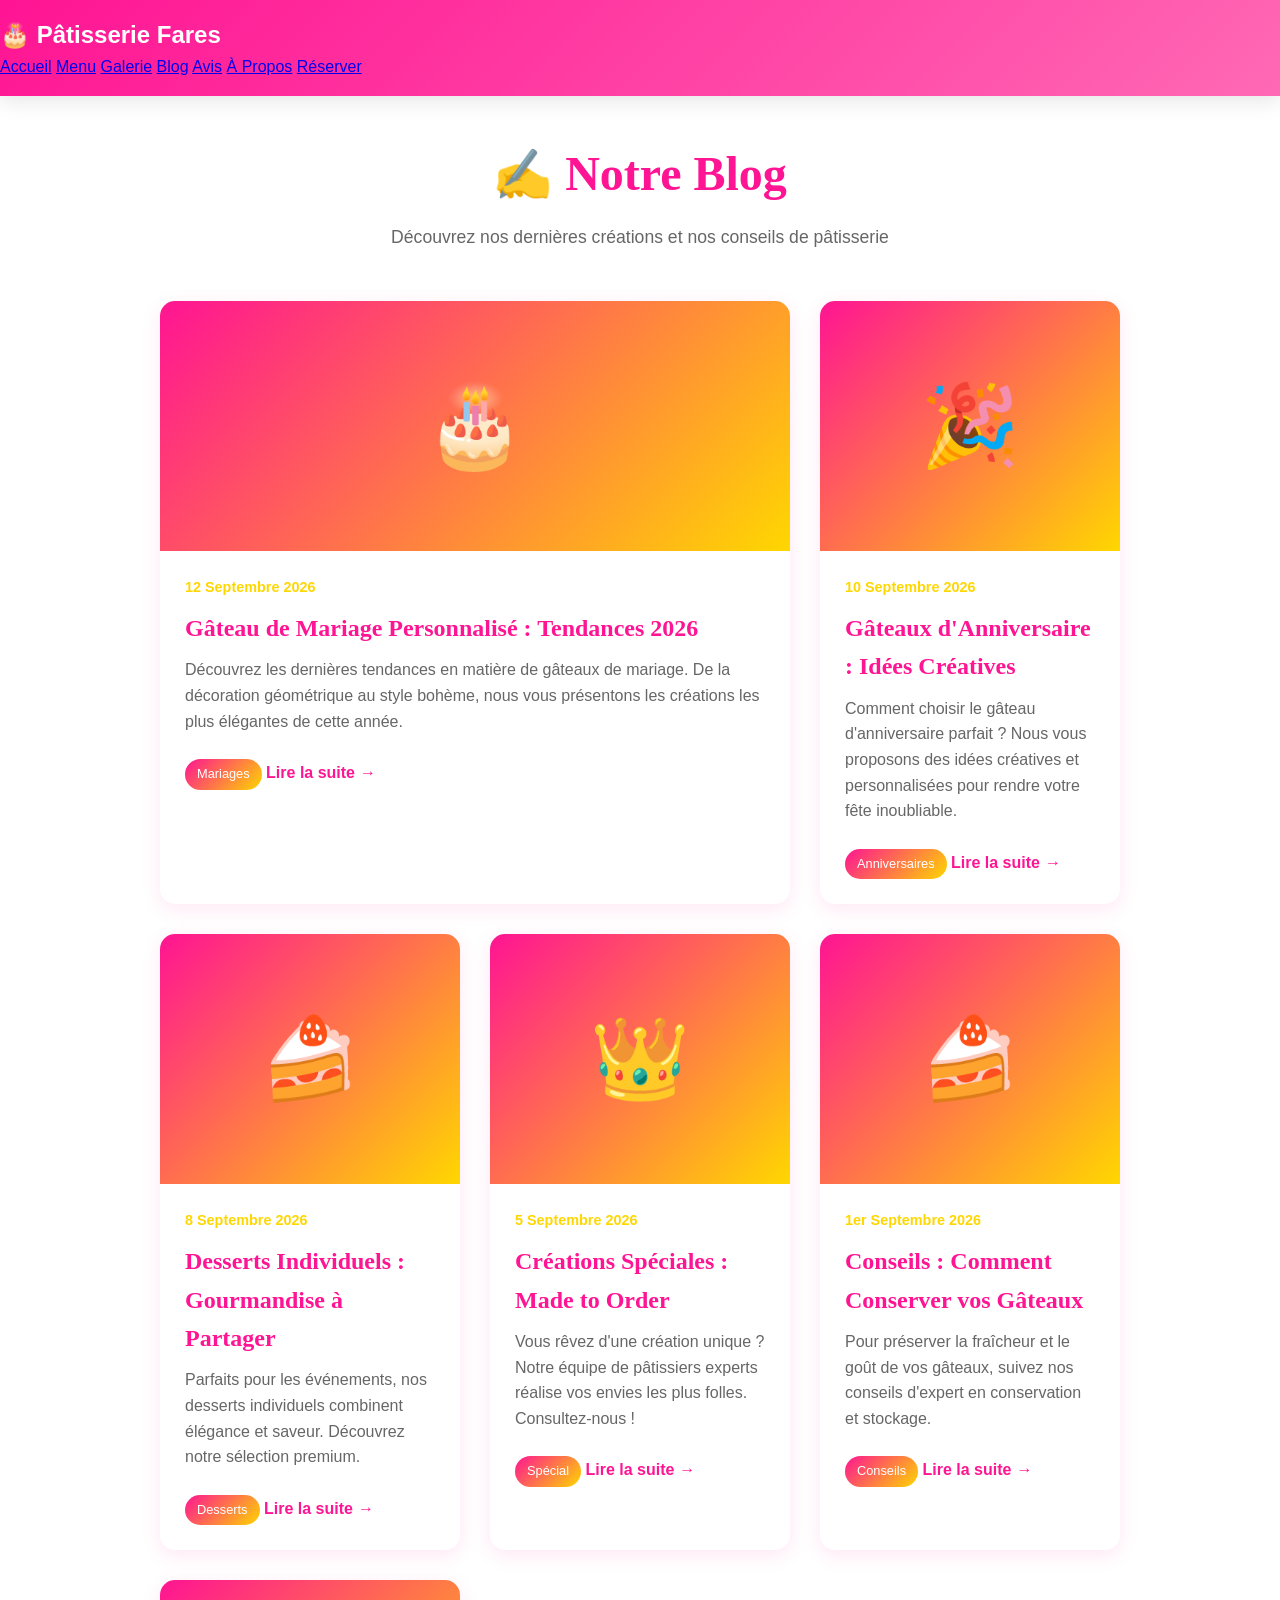
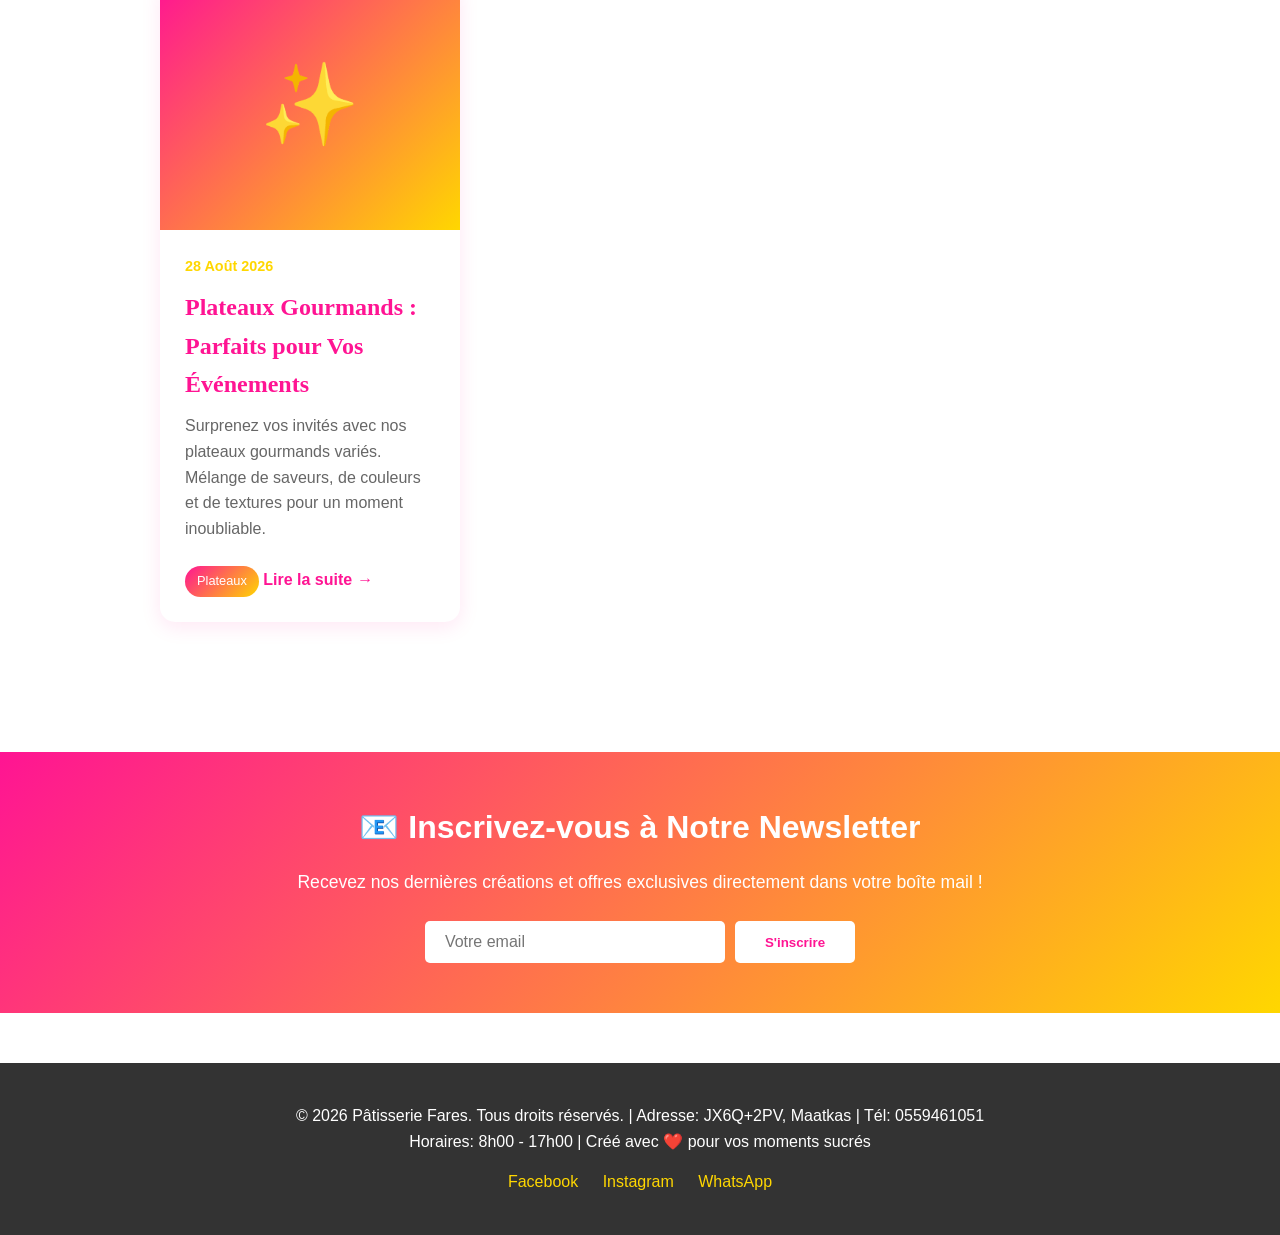
<file: blog.html>
<!DOCTYPE html>
<html lang="fr">
<head>
    <meta charset="UTF-8">
    <meta name="viewport" content="width=device-width, initial-scale=1.0">
    <title>Blog - Pâtisserie Fares</title>
    <link rel="stylesheet" href="styles.css">
    <style>
        .blog-container {
            max-width: 1000px;
            margin: 0 auto;
            padding: 40px 20px;
        }

        .blog-header {
            text-align: center;
            margin-bottom: 50px;
            animation: fadeInDown 0.8s ease;
        }

        .blog-header h1 {
            font-size: 3em;
            color: #FF1493;
            margin-bottom: 10px;
            font-family: 'Georgia', serif;
        }

        .blog-header p {
            font-size: 1.1em;
            color: #666;
        }

        .blog-grid {
            display: grid;
            grid-template-columns: repeat(auto-fit, minmax(300px, 1fr));
            gap: 30px;
            margin-bottom: 40px;
        }

        .blog-card {
            background: white;
            border-radius: 15px;
            overflow: hidden;
            box-shadow: 0 5px 20px rgba(255, 20, 147, 0.1);
            transition: transform 0.3s ease, box-shadow 0.3s ease;
            cursor: pointer;
            animation: fadeInUp 0.8s ease;
        }

        .blog-card:hover {
            transform: translateY(-10px);
            box-shadow: 0 10px 30px rgba(255, 20, 147, 0.2);
        }

        .blog-image {
            width: 100%;
            height: 250px;
            background: linear-gradient(135deg, #FF1493, #FFD700);
            display: flex;
            align-items: center;
            justify-content: center;
            font-size: 80px;
            color: white;
        }

        .blog-content {
            padding: 25px;
        }

        .blog-date {
            color: #FFD700;
            font-size: 0.9em;
            font-weight: bold;
            margin-bottom: 10px;
        }

        .blog-title {
            font-size: 1.5em;
            color: #FF1493;
            margin-bottom: 10px;
            font-family: 'Georgia', serif;
        }

        .blog-excerpt {
            color: #666;
            line-height: 1.6;
            margin-bottom: 15px;
        }

        .read-more {
            color: #FF1493;
            text-decoration: none;
            font-weight: bold;
            display: inline-flex;
            align-items: center;
            transition: all 0.3s ease;
        }

        .read-more:hover {
            color: #FFD700;
            transform: translateX(5px);
        }

        .read-more::after {
            content: " →";
            margin-left: 5px;
        }

        .blog-category {
            display: inline-block;
            background: linear-gradient(135deg, #FF1493, #FFD700);
            color: white;
            padding: 5px 12px;
            border-radius: 20px;
            font-size: 0.8em;
            margin-top: 10px;
        }

        .blog-featured {
            grid-column: span 2;
        }

        @media (max-width: 768px) {
            .blog-featured {
                grid-column: span 1;
            }

            .blog-header h1 {
                font-size: 2em;
            }

            .blog-grid {
                grid-template-columns: 1fr;
            }
        }

        @keyframes fadeInDown {
            from {
                opacity: 0;
                transform: translateY(-20px);
            }
            to {
                opacity: 1;
                transform: translateY(0);
            }
        }

        @keyframes fadeInUp {
            from {
                opacity: 0;
                transform: translateY(20px);
            }
            to {
                opacity: 1;
                transform: translateY(0);
            }
        }
    </style>
</head>
<body>
    <!-- Navigation -->
    <nav class="navbar">
        <div class="container">
            <div class="logo">🎂 Pâtisserie Fares</div>
            <div class="nav-links">
                <a href="index.html">Accueil</a>
                <a href="menu.html">Menu</a>
                <a href="galerie.html">Galerie</a>
                <a href="blog.html" class="active">Blog</a>
                <a href="avis.html">Avis</a>
                <a href="about.html">À Propos</a>
                <a href="reservation.html" class="btn">Réserver</a>
            </div>
            <div class="hamburger">
                <span></span>
                <span></span>
                <span></span>
            </div>
        </div>
    </nav>

    <!-- Blog Section -->
    <section class="blog-container">
        <div class="blog-header">
            <h1>✍️ Notre Blog</h1>
            <p>Découvrez nos dernières créations et nos conseils de pâtisserie</p>
        </div>

        <div class="blog-grid">
            <!-- Article 1 - Vedette -->
            <article class="blog-card blog-featured">
                <div class="blog-image">🎂</div>
                <div class="blog-content">
                    <div class="blog-date">12 Septembre 2026</div>
                    <h2 class="blog-title">Gâteau de Mariage Personnalisé : Tendances 2026</h2>
                    <p class="blog-excerpt">
                        Découvrez les dernières tendances en matière de gâteaux de mariage. De la décoration géométrique au style bohème, nous vous présentons les créations les plus élégantes de cette année.
                    </p>
                    <span class="blog-category">Mariages</span>
                    <a href="#" class="read-more">Lire la suite</a>
                </div>
            </article>

            <!-- Article 2 -->
            <article class="blog-card">
                <div class="blog-image">🎉</div>
                <div class="blog-content">
                    <div class="blog-date">10 Septembre 2026</div>
                    <h2 class="blog-title">Gâteaux d'Anniversaire : Idées Créatives</h2>
                    <p class="blog-excerpt">
                        Comment choisir le gâteau d'anniversaire parfait ? Nous vous proposons des idées créatives et personnalisées pour rendre votre fête inoubliable.
                    </p>
                    <span class="blog-category">Anniversaires</span>
                    <a href="#" class="read-more">Lire la suite</a>
                </div>
            </article>

            <!-- Article 3 -->
            <article class="blog-card">
                <div class="blog-image">🍰</div>
                <div class="blog-content">
                    <div class="blog-date">8 Septembre 2026</div>
                    <h2 class="blog-title">Desserts Individuels : Gourmandise à Partager</h2>
                    <p class="blog-excerpt">
                        Parfaits pour les événements, nos desserts individuels combinent élégance et saveur. Découvrez notre sélection premium.
                    </p>
                    <span class="blog-category">Desserts</span>
                    <a href="#" class="read-more">Lire la suite</a>
                </div>
            </article>

            <!-- Article 4 -->
            <article class="blog-card">
                <div class="blog-image">👑</div>
                <div class="blog-content">
                    <div class="blog-date">5 Septembre 2026</div>
                    <h2 class="blog-title">Créations Spéciales : Made to Order</h2>
                    <p class="blog-excerpt">
                        Vous rêvez d'une création unique ? Notre équipe de pâtissiers experts réalise vos envies les plus folles. Consultez-nous !
                    </p>
                    <span class="blog-category">Spécial</span>
                    <a href="#" class="read-more">Lire la suite</a>
                </div>
            </article>

            <!-- Article 5 -->
            <article class="blog-card">
                <div class="blog-image">🍰</div>
                <div class="blog-content">
                    <div class="blog-date">1er Septembre 2026</div>
                    <h2 class="blog-title">Conseils : Comment Conserver vos Gâteaux</h2>
                    <p class="blog-excerpt">
                        Pour préserver la fraîcheur et le goût de vos gâteaux, suivez nos conseils d'expert en conservation et stockage.
                    </p>
                    <span class="blog-category">Conseils</span>
                    <a href="#" class="read-more">Lire la suite</a>
                </div>
            </article>

            <!-- Article 6 -->
            <article class="blog-card">
                <div class="blog-image">✨</div>
                <div class="blog-content">
                    <div class="blog-date">28 Août 2026</div>
                    <h2 class="blog-title">Plateaux Gourmands : Parfaits pour Vos Événements</h2>
                    <p class="blog-excerpt">
                        Surprenez vos invités avec nos plateaux gourmands variés. Mélange de saveurs, de couleurs et de textures pour un moment inoubliable.
                    </p>
                    <span class="blog-category">Plateaux</span>
                    <a href="#" class="read-more">Lire la suite</a>
                </div>
            </article>
        </div>
    </section>

    <!-- Newsletter Section -->
    <section style="background: linear-gradient(135deg, #FF1493, #FFD700); padding: 50px 20px; text-align: center; color: white; margin-top: 50px;">
        <h2 style="font-size: 2em; margin-bottom: 15px;">📧 Inscrivez-vous à Notre Newsletter</h2>
        <p style="margin-bottom: 25px; font-size: 1.1em;">Recevez nos dernières créations et offres exclusives directement dans votre boîte mail !</p>
        <form style="display: flex; gap: 10px; justify-content: center; flex-wrap: wrap;">
            <input type="email" placeholder="Votre email" required style="padding: 12px 20px; border: none; border-radius: 5px; width: 300px; font-size: 1em;">
            <button type="submit" style="padding: 12px 30px; background: white; color: #FF1493; border: none; border-radius: 5px; font-weight: bold; cursor: pointer; transition: all 0.3s ease;">S'inscrire</button>
        </form>
    </section>

    <!-- Footer -->
    <footer style="background: #333; color: white; padding: 40px 20px; text-align: center; margin-top: 50px;">
        <div class="container">
            <p>&copy; 2026 Pâtisserie Fares. Tous droits réservés. | Adresse: JX6Q+2PV, Maatkas | Tél: 0559461051</p>
            <p>Horaires: 8h00 - 17h00 | Créé avec ❤️ pour vos moments sucrés</p>
            <div style="margin-top: 15px;">
                <a href="#" style="color: #FFD700; margin: 0 10px; text-decoration: none;">Facebook</a>
                <a href="#" style="color: #FFD700; margin: 0 10px; text-decoration: none;">Instagram</a>
                <a href="#" style="color: #FFD700; margin: 0 10px; text-decoration: none;">WhatsApp</a>
            </div>
        </div>
    </footer>

    <script src="script.js"></script>
</body>
</html>
</file>
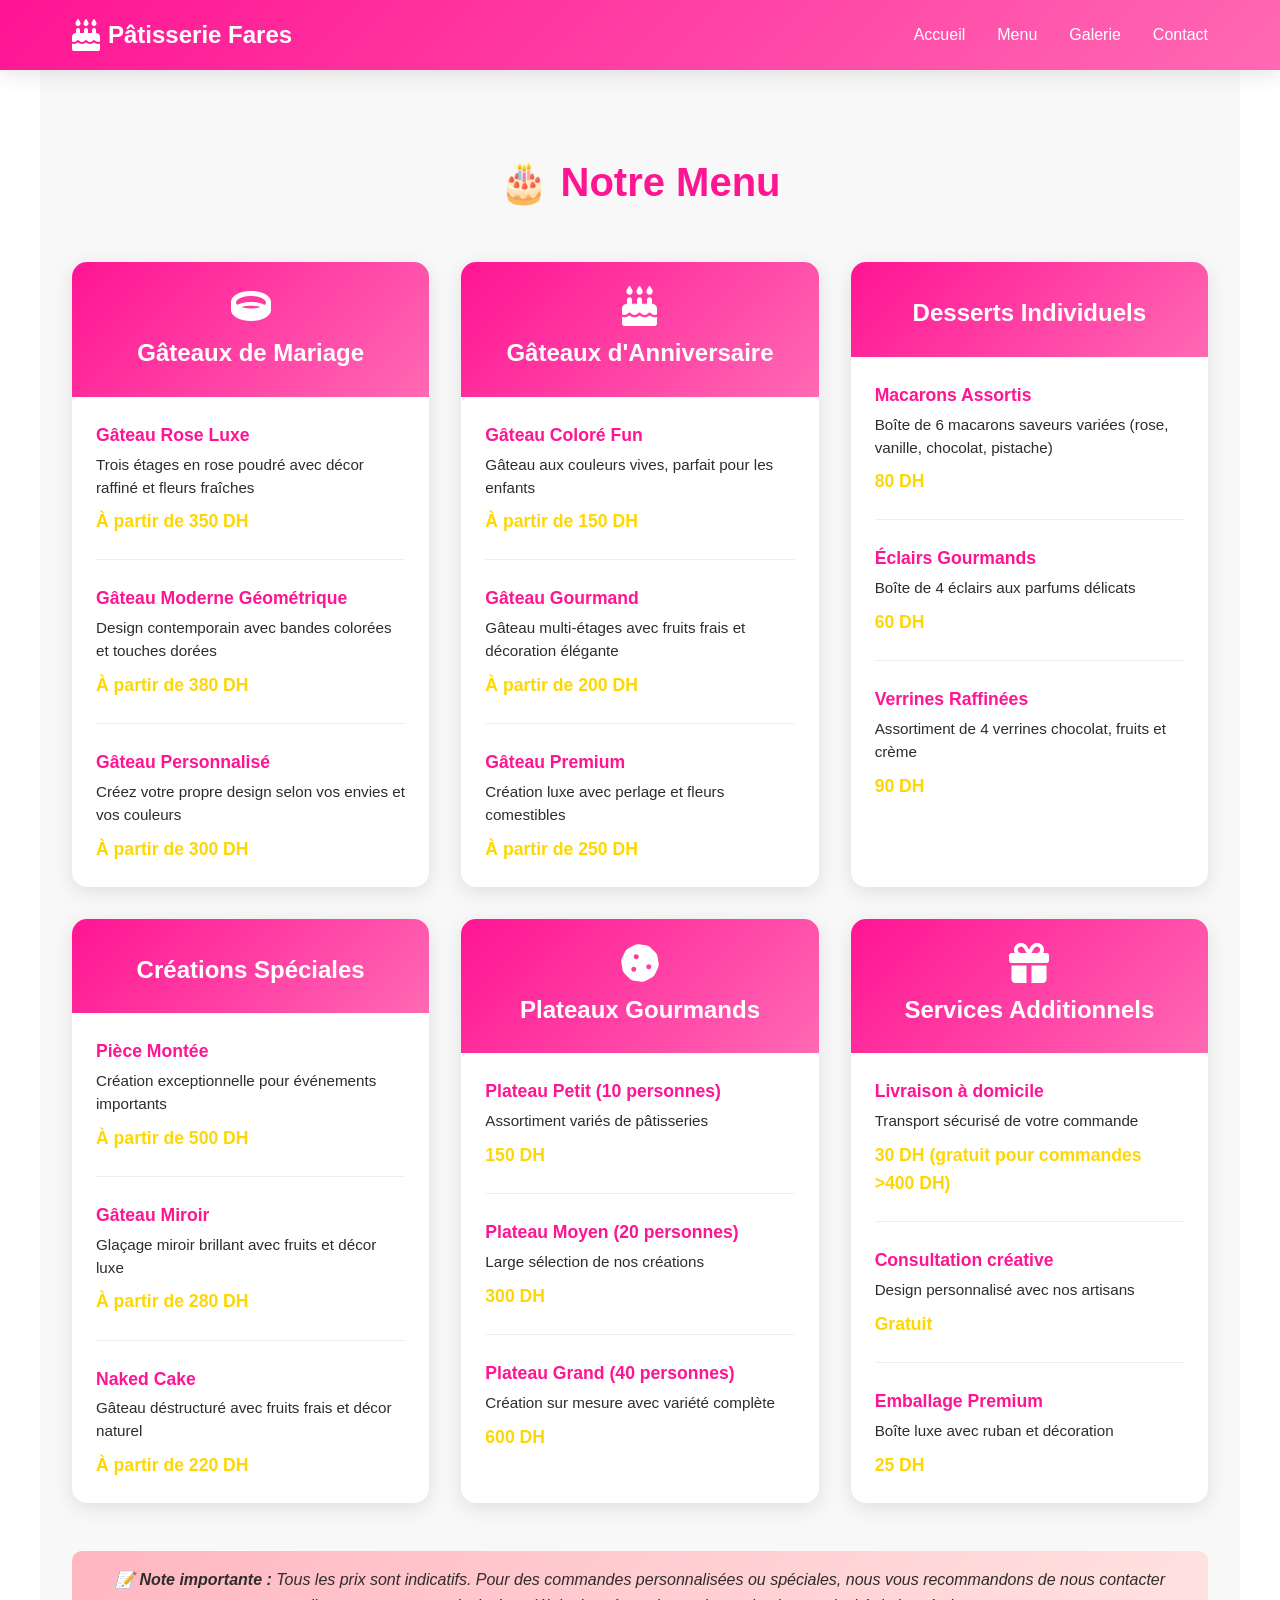
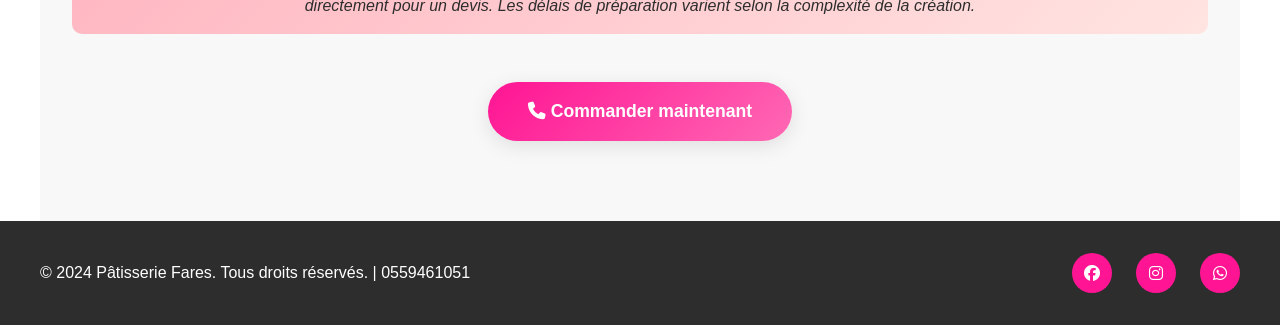
<file: menu.html>
<!DOCTYPE html>
<html lang="fr">
<head>
    <meta charset="UTF-8">
    <meta name="viewport" content="width=device-width, initial-scale=1.0">
    <title>Menu - Pâtisserie Fares | Gâteaux & Desserts</title>
    <link rel="stylesheet" href="styles.css">
    <link rel="stylesheet" href="https://cdnjs.cloudflare.com/ajax/libs/font-awesome/6.4.0/css/all.min.css">
    <style>
        .menu-container {
            max-width: 1200px;
            margin: 0 auto;
            padding: 80px 2rem;
            background: var(--light-color);
        }

        .menu-title {
            text-align: center;
            font-size: 2.5rem;
            color: var(--primary-color);
            margin-bottom: 3rem;
        }

        .menu-grid {
            display: grid;
            grid-template-columns: repeat(auto-fit, minmax(300px, 1fr));
            gap: 2rem;
            margin-bottom: 3rem;
        }

        .menu-category {
            background: var(--white);
            border-radius: 15px;
            overflow: hidden;
            box-shadow: var(--shadow);
            transition: all 0.3s ease;
        }

        .menu-category:hover {
            transform: translateY(-5px);
            box-shadow: var(--shadow-hover);
        }

        .category-header {
            background: linear-gradient(135deg, var(--primary-color), var(--accent-color));
            color: var(--white);
            padding: 1.5rem;
            text-align: center;
        }

        .category-header h3 {
            font-size: 1.5rem;
            margin: 0;
        }

        .category-header i {
            font-size: 2.5rem;
            margin-bottom: 0.5rem;
            display: block;
        }

        .category-items {
            padding: 1.5rem;
        }

        .menu-item {
            margin-bottom: 1.5rem;
            padding-bottom: 1.5rem;
            border-bottom: 1px solid #eee;
        }

        .menu-item:last-child {
            margin-bottom: 0;
            padding-bottom: 0;
            border-bottom: none;
        }

        .menu-item-name {
            font-weight: bold;
            color: var(--primary-color);
            font-size: 1.1rem;
            margin-bottom: 0.3rem;
        }

        .menu-item-description {
            color: var(--dark-color);
            font-size: 0.95rem;
            margin-bottom: 0.5rem;
            line-height: 1.5;
        }

        .menu-item-price {
            color: var(--secondary-color);
            font-weight: bold;
            font-size: 1.1rem;
        }

        .menu-note {
            text-align: center;
            font-style: italic;
            color: var(--dark-color);
            margin: 2rem 0;
            padding: 1rem;
            background: linear-gradient(135deg, #FFB6C1 0%, #FFE4E1 100%);
            border-radius: 10px;
        }

        .order-cta {
            text-align: center;
            margin-top: 3rem;
        }

        .order-cta a {
            display: inline-block;
            padding: 15px 40px;
            background: linear-gradient(135deg, var(--primary-color), var(--accent-color));
            color: var(--white);
            text-decoration: none;
            border-radius: 50px;
            font-weight: bold;
            font-size: 1.1rem;
            transition: all 0.3s ease;
            box-shadow: var(--shadow);
        }

        .order-cta a:hover {
            transform: translateY(-3px);
            box-shadow: var(--shadow-hover);
        }

        @media (max-width: 768px) {
            .menu-container {
                padding: 40px 1rem;
            }

            .menu-title {
                font-size: 2rem;
            }

            .menu-grid {
                grid-template-columns: 1fr;
            }
        }
    </style>
</head>
<body>
    <!-- Navigation -->
    <nav class="navbar">
        <div class="nav-container">
            <div class="logo">
                <i class="fas fa-birthday-cake"></i>
                <span>Pâtisserie Fares</span>
            </div>
            <ul class="nav-menu">
                <li><a href="index.html" class="nav-link">Accueil</a></li>
                <li><a href="menu.html" class="nav-link active">Menu</a></li>
                <li><a href="galerie.html" class="nav-link">Galerie</a></li>
                <li><a href="index.html#contact" class="nav-link">Contact</a></li>
            </ul>
            <div class="hamburger">
                <span></span>
                <span></span>
                <span></span>
            </div>
        </div>
    </nav>

    <!-- Menu Section -->
    <div class="menu-container">
        <h1 class="menu-title">🎂 Notre Menu</h1>
        
        <div class="menu-grid">
            <!-- Gâteaux de Mariage -->
            <div class="menu-category">
                <div class="category-header">
                    <i class="fas fa-ring"></i>
                    <h3>Gâteaux de Mariage</h3>
                </div>
                <div class="category-items">
                    <div class="menu-item">
                        <div class="menu-item-name">Gâteau Rose Luxe</div>
                        <div class="menu-item-description">Trois étages en rose poudré avec décor raffiné et fleurs fraîches</div>
                        <div class="menu-item-price">À partir de 350 DH</div>
                    </div>
                    <div class="menu-item">
                        <div class="menu-item-name">Gâteau Moderne Géométrique</div>
                        <div class="menu-item-description">Design contemporain avec bandes colorées et touches dorées</div>
                        <div class="menu-item-price">À partir de 380 DH</div>
                    </div>
                    <div class="menu-item">
                        <div class="menu-item-name">Gâteau Personnalisé</div>
                        <div class="menu-item-description">Créez votre propre design selon vos envies et vos couleurs</div>
                        <div class="menu-item-price">À partir de 300 DH</div>
                    </div>
                </div>
            </div>

            <!-- Gâteaux d'Anniversaire -->
            <div class="menu-category">
                <div class="category-header">
                    <i class="fas fa-birthday-cake"></i>
                    <h3>Gâteaux d'Anniversaire</h3>
                </div>
                <div class="category-items">
                    <div class="menu-item">
                        <div class="menu-item-name">Gâteau Coloré Fun</div>
                        <div class="menu-item-description">Gâteau aux couleurs vives, parfait pour les enfants</div>
                        <div class="menu-item-price">À partir de 150 DH</div>
                    </div>
                    <div class="menu-item">
                        <div class="menu-item-name">Gâteau Gourmand</div>
                        <div class="menu-item-description">Gâteau multi-étages avec fruits frais et décoration élégante</div>
                        <div class="menu-item-price">À partir de 200 DH</div>
                    </div>
                    <div class="menu-item">
                        <div class="menu-item-name">Gâteau Premium</div>
                        <div class="menu-item-description">Création luxe avec perlage et fleurs comestibles</div>
                        <div class="menu-item-price">À partir de 250 DH</div>
                    </div>
                </div>
            </div>

            <!-- Desserts Individuels -->
            <div class="menu-category">
                <div class="category-header">
                    <i class="fas fa-cupcake"></i>
                    <h3>Desserts Individuels</h3>
                </div>
                <div class="category-items">
                    <div class="menu-item">
                        <div class="menu-item-name">Macarons Assortis</div>
                        <div class="menu-item-description">Boîte de 6 macarons saveurs variées (rose, vanille, chocolat, pistache)</div>
                        <div class="menu-item-price">80 DH</div>
                    </div>
                    <div class="menu-item">
                        <div class="menu-item-name">Éclairs Gourmands</div>
                        <div class="menu-item-description">Boîte de 4 éclairs aux parfums délicats</div>
                        <div class="menu-item-price">60 DH</div>
                    </div>
                    <div class="menu-item">
                        <div class="menu-item-name">Verrines Raffinées</div>
                        <div class="menu-item-description">Assortiment de 4 verrines chocolat, fruits et crème</div>
                        <div class="menu-item-price">90 DH</div>
                    </div>
                </div>
            </div>

            <!-- Créations Spéciales -->
            <div class="menu-category">
                <div class="category-header">
                    <i class="fas fa-sparkles"></i>
                    <h3>Créations Spéciales</h3>
                </div>
                <div class="category-items">
                    <div class="menu-item">
                        <div class="menu-item-name">Pièce Montée</div>
                        <div class="menu-item-description">Création exceptionnelle pour événements importants</div>
                        <div class="menu-item-price">À partir de 500 DH</div>
                    </div>
                    <div class="menu-item">
                        <div class="menu-item-name">Gâteau Miroir</div>
                        <div class="menu-item-description">Glaçage miroir brillant avec fruits et décor luxe</div>
                        <div class="menu-item-price">À partir de 280 DH</div>
                    </div>
                    <div class="menu-item">
                        <div class="menu-item-name">Naked Cake</div>
                        <div class="menu-item-description">Gâteau déstructuré avec fruits frais et décor naturel</div>
                        <div class="menu-item-price">À partir de 220 DH</div>
                    </div>
                </div>
            </div>

            <!-- Plateau Gourmand -->
            <div class="menu-category">
                <div class="category-header">
                    <i class="fas fa-cookie"></i>
                    <h3>Plateaux Gourmands</h3>
                </div>
                <div class="category-items">
                    <div class="menu-item">
                        <div class="menu-item-name">Plateau Petit (10 personnes)</div>
                        <div class="menu-item-description">Assortiment variés de pâtisseries</div>
                        <div class="menu-item-price">150 DH</div>
                    </div>
                    <div class="menu-item">
                        <div class="menu-item-name">Plateau Moyen (20 personnes)</div>
                        <div class="menu-item-description">Large sélection de nos créations</div>
                        <div class="menu-item-price">300 DH</div>
                    </div>
                    <div class="menu-item">
                        <div class="menu-item-name">Plateau Grand (40 personnes)</div>
                        <div class="menu-item-description">Création sur mesure avec variété complète</div>
                        <div class="menu-item-price">600 DH</div>
                    </div>
                </div>
            </div>

            <!-- Services Additionnels -->
            <div class="menu-category">
                <div class="category-header">
                    <i class="fas fa-gift"></i>
                    <h3>Services Additionnels</h3>
                </div>
                <div class="category-items">
                    <div class="menu-item">
                        <div class="menu-item-name">Livraison à domicile</div>
                        <div class="menu-item-description">Transport sécurisé de votre commande</div>
                        <div class="menu-item-price">30 DH (gratuit pour commandes >400 DH)</div>
                    </div>
                    <div class="menu-item">
                        <div class="menu-item-name">Consultation créative</div>
                        <div class="menu-item-description">Design personnalisé avec nos artisans</div>
                        <div class="menu-item-price">Gratuit</div>
                    </div>
                    <div class="menu-item">
                        <div class="menu-item-name">Emballage Premium</div>
                        <div class="menu-item-description">Boîte luxe avec ruban et décoration</div>
                        <div class="menu-item-price">25 DH</div>
                    </div>
                </div>
            </div>
        </div>

        <div class="menu-note">
            <p><strong>📝 Note importante :</strong> Tous les prix sont indicatifs. Pour des commandes personnalisées ou spéciales, nous vous recommandons de nous contacter directement pour un devis. Les délais de préparation varient selon la complexité de la création.</p>
        </div>

        <div class="order-cta">
            <a href="index.html#contact">
                <i class="fas fa-phone"></i> Commander maintenant
            </a>
        </div>
    </div>

    <!-- Footer -->
    <footer class="footer">
        <div class="footer-content">
            <p>&copy; 2024 Pâtisserie Fares. Tous droits réservés. | 0559461051</p>
            <div class="social-links">
                <a href="#" title="Facebook"><i class="fab fa-facebook"></i></a>
                <a href="#" title="Instagram"><i class="fab fa-instagram"></i></a>
                <a href="#" title="WhatsApp"><i class="fab fa-whatsapp"></i></a>
            </div>
        </div>
    </footer>

    <script src="script.js"></script>
</body>
</html>
</file>
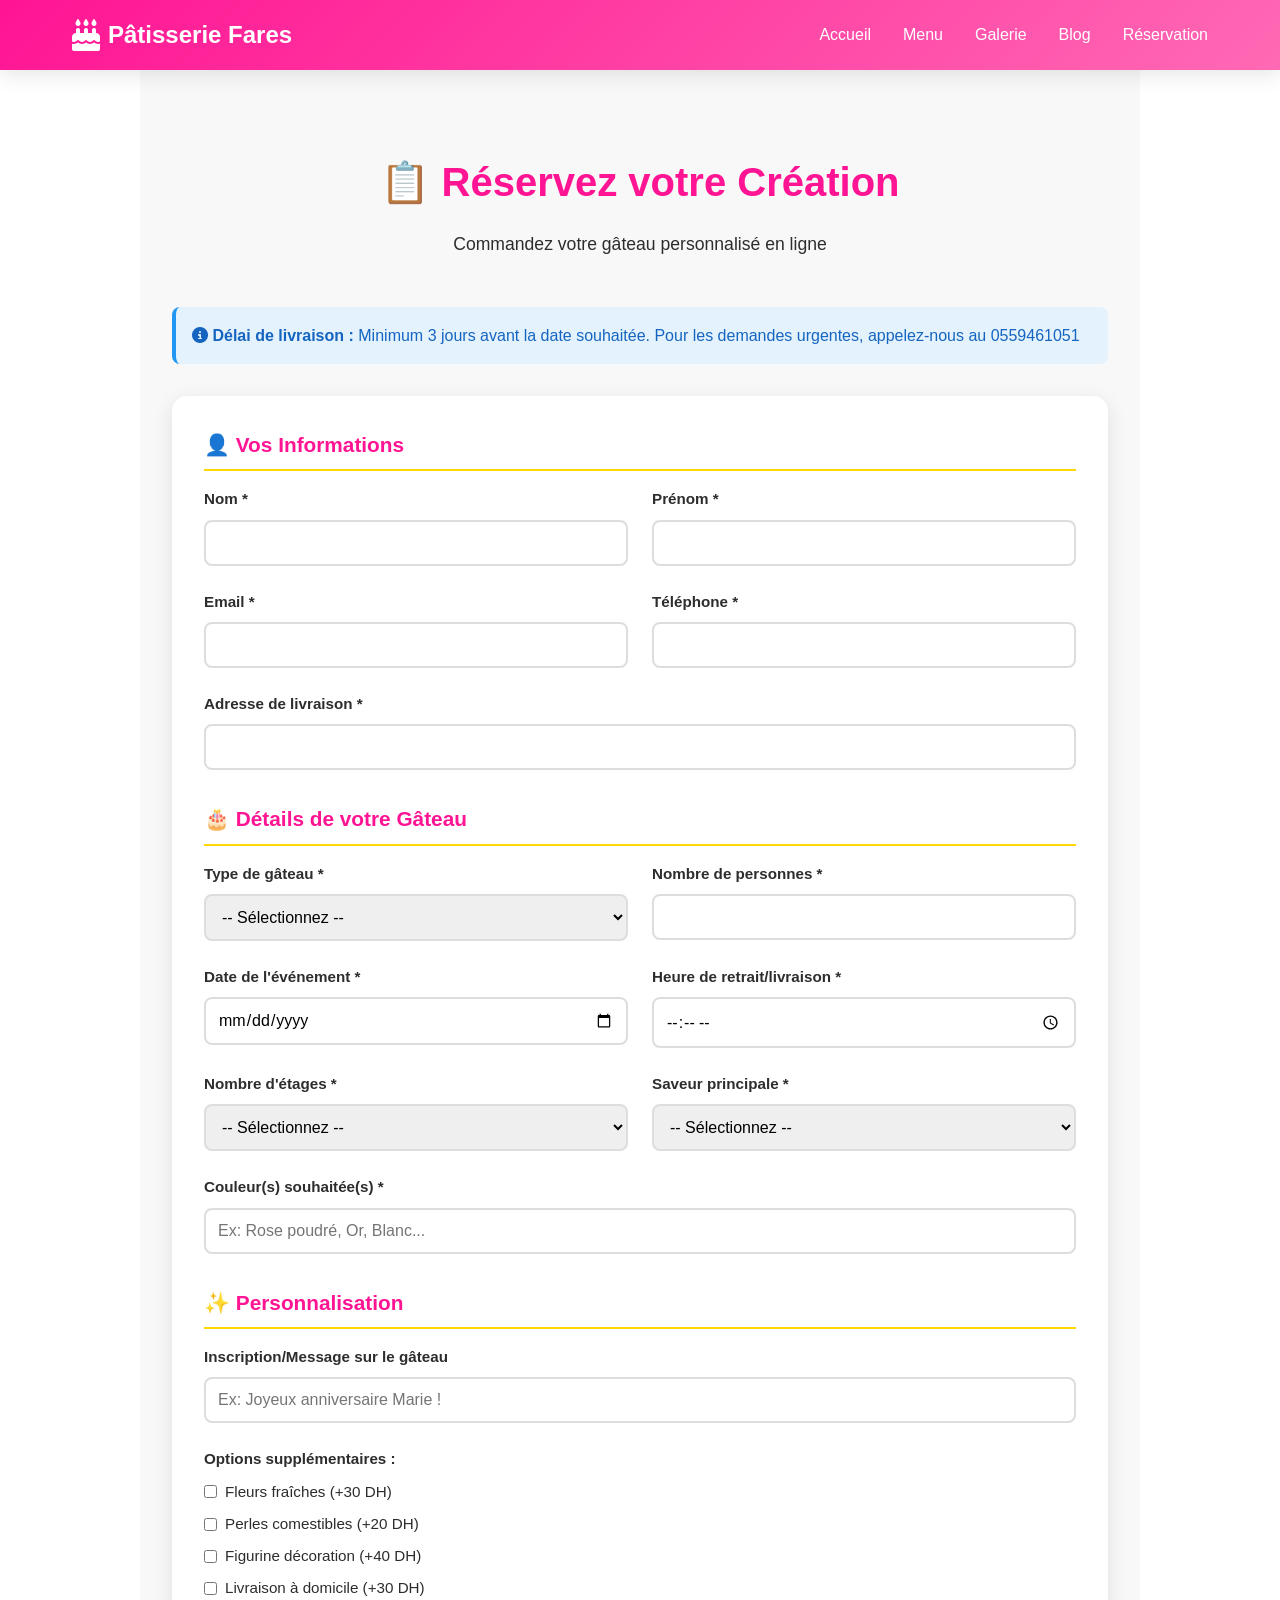
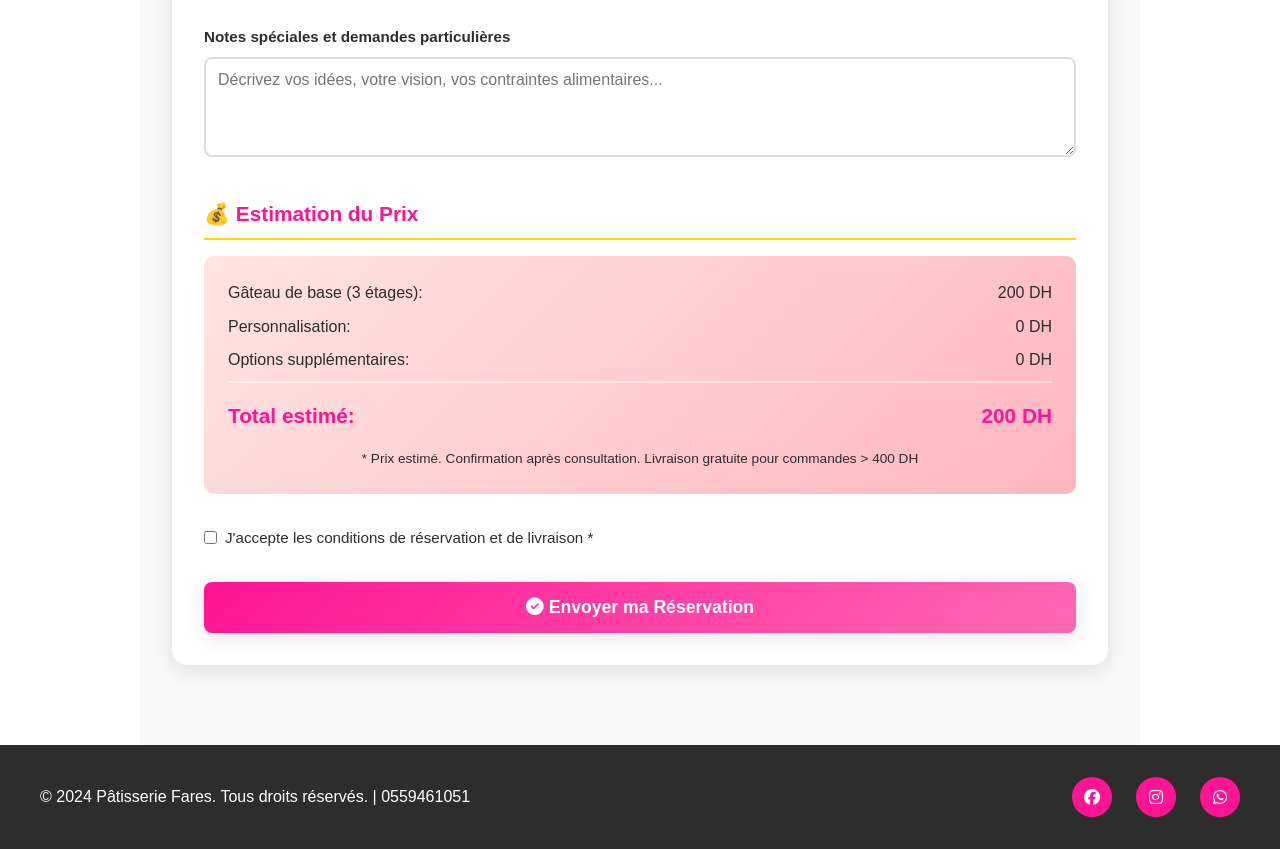
<file: reservation.html>
<!DOCTYPE html>
<html lang="fr">
<head>
    <meta charset="UTF-8">
    <meta name="viewport" content="width=device-width, initial-scale=1.0">
    <title>Réservation - Pâtisserie Fares | Commandez votre gâteau</title>
    <link rel="stylesheet" href="styles.css">
    <link rel="stylesheet" href="https://cdnjs.cloudflare.com/ajax/libs/font-awesome/6.4.0/css/all.min.css">
    <style>
        .reservation-container {
            max-width: 1000px;
            margin: 0 auto;
            padding: 80px 2rem;
            background: var(--light-color);
        }

        .reservation-title {
            text-align: center;
            font-size: 2.5rem;
            color: var(--primary-color);
            margin-bottom: 1rem;
        }

        .reservation-subtitle {
            text-align: center;
            font-size: 1.1rem;
            color: var(--dark-color);
            margin-bottom: 3rem;
        }

        .reservation-form-container {
            background: var(--white);
            border-radius: 15px;
            padding: 2rem;
            box-shadow: var(--shadow);
        }

        .form-section {
            margin-bottom: 2rem;
        }

        .form-section-title {
            font-size: 1.3rem;
            color: var(--primary-color);
            margin-bottom: 1rem;
            padding-bottom: 0.5rem;
            border-bottom: 2px solid var(--secondary-color);
        }

        .form-group {
            margin-bottom: 1.5rem;
        }

        .form-group label {
            display: block;
            margin-bottom: 0.5rem;
            color: var(--dark-color);
            font-weight: bold;
            font-size: 0.95rem;
        }

        .form-group input,
        .form-group select,
        .form-group textarea {
            width: 100%;
            padding: 12px;
            border: 2px solid #ddd;
            border-radius: 8px;
            font-family: inherit;
            font-size: 1rem;
            transition: all 0.3s ease;
        }

        .form-group input:focus,
        .form-group select:focus,
        .form-group textarea:focus {
            outline: none;
            border-color: var(--primary-color);
            box-shadow: 0 0 0 3px rgba(255, 20, 147, 0.1);
        }

        .form-group textarea {
            resize: vertical;
            min-height: 100px;
        }

        .form-row {
            display: grid;
            grid-template-columns: 1fr 1fr;
            gap: 1.5rem;
        }

        .price-estimate {
            background: linear-gradient(135deg, #FFE4E1 0%, #FFB6C1 100%);
            padding: 1.5rem;
            border-radius: 10px;
            margin-bottom: 1.5rem;
        }

        .price-item {
            display: flex;
            justify-content: space-between;
            margin-bottom: 0.5rem;
            color: var(--dark-color);
        }

        .price-total {
            display: flex;
            justify-content: space-between;
            font-size: 1.3rem;
            font-weight: bold;
            color: var(--primary-color);
            padding-top: 1rem;
            border-top: 2px solid rgba(255, 255, 255, 0.5);
        }

        .checkbox-group {
            display: flex;
            flex-direction: column;
            gap: 0.5rem;
        }

        .checkbox-item {
            display: flex;
            align-items: center;
        }

        .checkbox-item input[type="checkbox"] {
            width: auto;
            margin-right: 0.5rem;
            cursor: pointer;
        }

        .checkbox-item label {
            margin: 0;
            cursor: pointer;
            font-weight: normal;
        }

        .submit-btn {
            width: 100%;
            padding: 15px;
            background: linear-gradient(135deg, var(--primary-color), var(--accent-color));
            color: var(--white);
            border: none;
            border-radius: 8px;
            font-size: 1.1rem;
            font-weight: bold;
            cursor: pointer;
            transition: all 0.3s ease;
            box-shadow: var(--shadow);
        }

        .submit-btn:hover {
            transform: translateY(-3px);
            box-shadow: var(--shadow-hover);
        }

        .submit-btn:active {
            transform: translateY(-1px);
        }

        .success-message {
            display: none;
            background: #4CAF50;
            color: white;
            padding: 1rem;
            border-radius: 8px;
            margin-top: 1rem;
            text-align: center;
        }

        .info-box {
            background: #E3F2FD;
            border-left: 4px solid #2196F3;
            padding: 1rem;
            border-radius: 8px;
            margin-bottom: 2rem;
        }

        .info-box p {
            margin: 0;
            color: #1565C0;
        }

        @media (max-width: 768px) {
            .reservation-container {
                padding: 40px 1rem;
            }

            .reservation-title {
                font-size: 2rem;
            }

            .form-row {
                grid-template-columns: 1fr;
            }

            .reservation-form-container {
                padding: 1.5rem;
            }
        }
    </style>
</head>
<body>
    <!-- Navigation -->
    <nav class="navbar">
        <div class="nav-container">
            <div class="logo">
                <i class="fas fa-birthday-cake"></i>
                <span>Pâtisserie Fares</span>
            </div>
            <ul class="nav-menu">
                <li><a href="index.html" class="nav-link">Accueil</a></li>
                <li><a href="menu.html" class="nav-link">Menu</a></li>
                <li><a href="galerie.html" class="nav-link">Galerie</a></li>
                <li><a href="blog.html" class="nav-link">Blog</a></li>
                <li><a href="reservation.html" class="nav-link active">Réservation</a></li>
            </ul>
            <div class="hamburger">
                <span></span>
                <span></span>
                <span></span>
            </div>
        </div>
    </nav>

    <!-- Reservation Section -->
    <div class="reservation-container">
        <h1 class="reservation-title">📋 Réservez votre Création</h1>
        <p class="reservation-subtitle">Commandez votre gâteau personnalisé en ligne</p>

        <div class="info-box">
            <p><i class="fas fa-info-circle"></i> <strong>Délai de livraison :</strong> Minimum 3 jours avant la date souhaitée. Pour les demandes urgentes, appelez-nous au 0559461051</p>
        </div>

        <div class="reservation-form-container">
            <form id="reservationForm">
                <!-- Section 1: Informations Personnelles -->
                <div class="form-section">
                    <h3 class="form-section-title">👤 Vos Informations</h3>
                    
                    <div class="form-row">
                        <div class="form-group">
                            <label for="nom">Nom *</label>
                            <input type="text" id="nom" name="nom" required>
                        </div>
                        <div class="form-group">
                            <label for="prenom">Prénom *</label>
                            <input type="text" id="prenom" name="prenom" required>
                        </div>
                    </div>

                    <div class="form-row">
                        <div class="form-group">
                            <label for="email">Email *</label>
                            <input type="email" id="email" name="email" required>
                        </div>
                        <div class="form-group">
                            <label for="telephone">Téléphone *</label>
                            <input type="tel" id="telephone" name="telephone" required>
                        </div>
                    </div>

                    <div class="form-group">
                        <label for="adresse">Adresse de livraison *</label>
                        <input type="text" id="adresse" name="adresse" required>
                    </div>
                </div>

                <!-- Section 2: Détails de la Commande -->
                <div class="form-section">
                    <h3 class="form-section-title">🎂 Détails de votre Gâteau</h3>

                    <div class="form-row">
                        <div class="form-group">
                            <label for="type">Type de gâteau *</label>
                            <select id="type" name="type" required>
                                <option value="">-- Sélectionnez --</option>
                                <option value="mariage">Gâteau de Mariage</option>
                                <option value="anniversaire">Gâteau d'Anniversaire</option>
                                <option value="fiancailles">Gâteau de Fiançailles</option>
                                <option value="bapteme">Gâteau de Baptême</option>
                                <option value="grad">Gâteau de Graduation</option>
                                <option value="special">Créations Spéciales</option>
                            </select>
                        </div>
                        <div class="form-group">
                            <label for="nbrPersonnes">Nombre de personnes *</label>
                            <input type="number" id="nbrPersonnes" name="nbrPersonnes" min="5" required>
                        </div>
                    </div>

                    <div class="form-row">
                        <div class="form-group">
                            <label for="dateEvent">Date de l'événement *</label>
                            <input type="date" id="dateEvent" name="dateEvent" required>
                        </div>
                        <div class="form-group">
                            <label for="heureRetrait">Heure de retrait/livraison *</label>
                            <input type="time" id="heureRetrait" name="heureRetrait" required>
                        </div>
                    </div>

                    <div class="form-row">
                        <div class="form-group">
                            <label for="etages">Nombre d'étages *</label>
                            <select id="etages" name="etages" required>
                                <option value="">-- Sélectionnez --</option>
                                <option value="1">1 étage</option>
                                <option value="2">2 étages</option>
                                <option value="3">3 étages</option>
                                <option value="4">4 étages ou plus</option>
                            </select>
                        </div>
                        <div class="form-group">
                            <label for="saveur">Saveur principale *</label>
                            <select id="saveur" name="saveur" required>
                                <option value="">-- Sélectionnez --</option>
                                <option value="vanille">Vanille classique</option>
                                <option value="chocolat">Chocolat premium</option>
                                <option value="caramel">Caramel & Beurre</option>
                                <option value="fruits">Fruits frais</option>
                                <option value="pistache">Pistache</option>
                                <option value="personnalisee">Saveur personnalisée</option>
                            </select>
                        </div>
                    </div>

                    <div class="form-group">
                        <label for="couleur">Couleur(s) souhaitée(s) *</label>
                        <input type="text" id="couleur" name="couleur" placeholder="Ex: Rose poudré, Or, Blanc..." required>
                    </div>
                </div>

                <!-- Section 3: Personnalisation -->
                <div class="form-section">
                    <h3 class="form-section-title">✨ Personnalisation</h3>

                    <div class="form-group">
                        <label for="inscription">Inscription/Message sur le gâteau</label>
                        <input type="text" id="inscription" name="inscription" placeholder="Ex: Joyeux anniversaire Marie !">
                    </div>

                    <div class="form-group">
                        <label>Options supplémentaires :</label>
                        <div class="checkbox-group">
                            <div class="checkbox-item">
                                <input type="checkbox" id="fleurs" name="options" value="fleurs">
                                <label for="fleurs">Fleurs fraîches (+30 DH)</label>
                            </div>
                            <div class="checkbox-item">
                                <input type="checkbox" id="perles" name="options" value="perles">
                                <label for="perles">Perles comestibles (+20 DH)</label>
                            </div>
                            <div class="checkbox-item">
                                <input type="checkbox" id="figurine" name="options" value="figurine">
                                <label for="figurine">Figurine décoration (+40 DH)</label>
                            </div>
                            <div class="checkbox-item">
                                <input type="checkbox" id="livraison" name="options" value="livraison">
                                <label for="livraison">Livraison à domicile (+30 DH)</label>
                            </div>
                        </div>
                    </div>

                    <div class="form-group">
                        <label for="notes">Notes spéciales et demandes particulières</label>
                        <textarea id="notes" name="notes" placeholder="Décrivez vos idées, votre vision, vos contraintes alimentaires..."></textarea>
                    </div>
                </div>

                <!-- Section 4: Estimation du Prix -->
                <div class="form-section">
                    <h3 class="form-section-title">💰 Estimation du Prix</h3>
                    <div class="price-estimate">
                        <div class="price-item">
                            <span>Gâteau de base (3 étages):</span>
                            <span>200 DH</span>
                        </div>
                        <div class="price-item">
                            <span>Personnalisation:</span>
                            <span id="customPrice">0 DH</span>
                        </div>
                        <div class="price-item">
                            <span>Options supplémentaires:</span>
                            <span id="optionsPrice">0 DH</span>
                        </div>
                        <div class="price-total">
                            <span>Total estimé:</span>
                            <span id="totalPrice">200 DH</span>
                        </div>
                        <p style="font-size: 0.85rem; margin-top: 1rem; text-align: center; color: var(--dark-color);">
                            * Prix estimé. Confirmation après consultation. Livraison gratuite pour commandes > 400 DH
                        </p>
                    </div>
                </div>

                <!-- Conditions -->
                <div class="form-section">
                    <div class="form-group">
                        <div class="checkbox-item">
                            <input type="checkbox" id="conditions" name="conditions" required>
                            <label for="conditions">J'accepte les conditions de réservation et de livraison *</label>
                        </div>
                    </div>
                </div>

                <!-- Submit -->
                <button type="submit" class="submit-btn">
                    <i class="fas fa-check-circle"></i> Envoyer ma Réservation
                </button>

                <div class="success-message" id="successMessage">
                    ✅ Réservation envoyée avec succès ! Nous vous recontacterons sous 24h pour confirmer votre commande.
                </div>
            </form>
        </div>
    </div>

    <!-- Footer -->
    <footer class="footer">
        <div class="footer-content">
            <p>&copy; 2024 Pâtisserie Fares. Tous droits réservés. | 0559461051</p>
            <div class="social-links">
                <a href="#" title="Facebook"><i class="fab fa-facebook"></i></a>
                <a href="#" title="Instagram"><i class="fab fa-instagram"></i></a>
                <a href="#" title="WhatsApp"><i class="fab fa-whatsapp"></i></a>
            </div>
        </div>
    </footer>

    <script>
        // Calcul du prix
        const form = document.getElementById('reservationForm');
        const optionsCheckboxes = document.querySelectorAll('input[name="options"]');
        const typeSelect = document.getElementById('type');
        const etagesSelect = document.getElementById('etages');

        function updatePrice() {
            let basePrice = 200;
            let customPrice = 0;
            let optionsPrice = 0;

            // Prix selon le type
            const type = typeSelect.value;
            if (type === 'mariage') customPrice += 100;
            if (type === 'special') customPrice += 150;

            // Prix selon les étages
            const etages = etagesSelect.value;
            if (etages === '2') customPrice += 50;
            if (etages === '3') customPrice += 100;
            if (etages === '4') customPrice += 200;

            // Prix des options
            optionsCheckboxes.forEach(checkbox => {
                if (checkbox.checked) {
                    if (checkbox.value === 'fleurs') optionsPrice += 30;
                    if (checkbox.value === 'perles') optionsPrice += 20;
                    if (checkbox.value === 'figurine') optionsPrice += 40;
                    if (checkbox.value === 'livraison') optionsPrice += 30;
                }
            });

            const total = basePrice + customPrice + optionsPrice;

            document.getElementById('customPrice').textContent = customPrice + ' DH';
            document.getElementById('optionsPrice').textContent = optionsPrice + ' DH';
            document.getElementById('totalPrice').textContent = total + ' DH';
        }

        typeSelect.addEventListener('change', updatePrice);
        etagesSelect.addEventListener('change', updatePrice);
        optionsCheckboxes.forEach(checkbox => {
            checkbox.addEventListener('change', updatePrice);
        });

        // Gestion du formulaire
        form.addEventListener('submit', function(e) {
            e.preventDefault();

            // Validation
            if (!form.checkValidity()) {
                alert('Veuillez remplir tous les champs obligatoires');
                return;
            }

            // Simuler l'envoi
            const successMessage = document.getElementById('successMessage');
            successMessage.style.display = 'block';

            // Réinitialiser le formulaire
            setTimeout(() => {
                form.reset();
                updatePrice();
                successMessage.style.display = 'none';
                window.scrollTo({ top: 0, behavior: 'smooth' });
            }, 3000);
        });

        // Initialiser le prix
        updatePrice();
    </script>

    <script src="script.js"></script>
</body>
</html>
</file>
<file: styles.css>
* {
    margin: 0;
    padding: 0;
    box-sizing: border-box;
}

:root {
    --primary-color: #FF1493;
    --secondary-color: #FFD700;
    --accent-color: #FF69B4;
    --dark-color: #2d2d2d;
    --light-color: #f8f8f8;
    --white: #ffffff;
    --shadow: 0 5px 20px rgba(0, 0, 0, 0.1);
    --shadow-hover: 0 10px 30px rgba(255, 20, 147, 0.3);
}

body {
    font-family: 'Segoe UI', Tahoma, Geneva, Verdana, sans-serif;
    line-height: 1.6;
    color: var(--dark-color);
    overflow-x: hidden;
}

/* Navigation */
.navbar {
    background: linear-gradient(135deg, var(--primary-color) 0%, var(--accent-color) 100%);
    padding: 1rem 0;
    position: sticky;
    top: 0;
    z-index: 1000;
    box-shadow: var(--shadow);
}

.nav-container {
    max-width: 1200px;
    margin: 0 auto;
    display: flex;
    justify-content: space-between;
    align-items: center;
    padding: 0 2rem;
}

.logo {
    display: flex;
    align-items: center;
    gap: 0.5rem;
    font-size: 1.5rem;
    font-weight: bold;
    color: var(--white);
}

.logo i {
    font-size: 2rem;
}

.nav-menu {
    display: flex;
    list-style: none;
    gap: 2rem;
}

.nav-link {
    color: var(--white);
    text-decoration: none;
    font-weight: 500;
    transition: all 0.3s ease;
    position: relative;
}

.nav-link:hover,
.nav-link.active {
    color: var(--secondary-color);
}

.nav-link::after {
    content: '';
    position: absolute;
    bottom: -5px;
    left: 0;
    width: 0;
    height: 2px;
    background: var(--secondary-color);
    transition: width 0.3s ease;
}

.nav-link:hover::after,
.nav-link.active::after {
    width: 100%;
}

.hamburger {
    display: none;
    flex-direction: column;
    cursor: pointer;
}

.hamburger span {
    width: 25px;
    height: 3px;
    background: var(--white);
    margin: 5px 0;
    transition: 0.3s;
    border-radius: 2px;
}

/* Hero Section */
.hero {
    min-height: 100vh;
    display: flex;
    align-items: center;
    justify-content: center;
    position: relative;
    overflow: hidden;
}

.hero-background {
    position: absolute;
    top: 0;
    left: 0;
    width: 100%;
    height: 100%;
    background: linear-gradient(135deg, #FFB6C1 0%, #FFD700 50%, #FF69B4 100%);
    z-index: -1;
    animation: gradientShift 8s ease infinite;
}

@keyframes gradientShift {
    0%, 100% {
        background: linear-gradient(135deg, #FFB6C1 0%, #FFD700 50%, #FF69B4 100%);
    }
    50% {
        background: linear-gradient(135deg, #FF69B4 0%, #FFB6C1 50%, #FFD700 100%);
    }
}

.hero-content {
    text-align: center;
    z-index: 1;
    animation: slideInDown 1s ease;
}

@keyframes slideInDown {
    from {
        opacity: 0;
        transform: translateY(-50px);
    }
    to {
        opacity: 1;
        transform: translateY(0);
    }
}

.hero-title {
    font-size: 4rem;
    font-weight: bold;
    color: var(--white);
    margin-bottom: 1rem;
    text-shadow: 2px 2px 4px rgba(0, 0, 0, 0.2);
}

.hero-subtitle {
    font-size: 1.5rem;
    color: var(--white);
    margin-bottom: 2rem;
    opacity: 0.95;
}

.cta-button {
    padding: 15px 40px;
    font-size: 1.1rem;
    background: var(--white);
    color: var(--primary-color);
    border: none;
    border-radius: 50px;
    cursor: pointer;
    font-weight: bold;
    transition: all 0.3s ease;
    box-shadow: var(--shadow);
}

.cta-button:hover {
    transform: translateY(-3px);
    box-shadow: var(--shadow-hover);
    background: var(--secondary-color);
    color: var(--white);
}

/* About Section */
.about {
    padding: 80px 2rem;
    background: var(--light-color);
    max-width: 1200px;
    margin: 0 auto;
}

.about-content {
    display: grid;
    grid-template-columns: 1fr 1fr;
    gap: 4rem;
    align-items: center;
}

.about-text h2 {
    font-size: 2.5rem;
    color: var(--primary-color);
    margin-bottom: 1rem;
}

.about-text p {
    font-size: 1.1rem;
    color: var(--dark-color);
    margin-bottom: 1.5rem;
    line-height: 1.8;
}

.features {
    display: grid;
    grid-template-columns: repeat(3, 1fr);
    gap: 1.5rem;
    margin-top: 2rem;
}

.feature-item {
    display: flex;
    flex-direction: column;
    align-items: center;
    text-align: center;
    padding: 1.5rem;
    background: var(--white);
    border-radius: 10px;
    box-shadow: var(--shadow);
    transition: all 0.3s ease;
}

.feature-item:hover {
    transform: translateY(-5px);
    box-shadow: var(--shadow-hover);
}

.feature-item i {
    font-size: 2rem;
    color: var(--primary-color);
    margin-bottom: 0.5rem;
}

.about-image img {
    width: 100%;
    border-radius: 15px;
    box-shadow: var(--shadow-hover);
}

/* Section Title */
.section-title {
    font-size: 2.5rem;
    text-align: center;
    color: var(--primary-color);
    margin-bottom: 3rem;
    position: relative;
}

.section-title::after {
    content: '';
    display: block;
    width: 100px;
    height: 4px;
    background: linear-gradient(90deg, var(--primary-color), var(--secondary-color));
    margin: 1rem auto;
    border-radius: 2px;
}

/* Galerie Section */
.galerie {
    padding: 80px 2rem;
    background: var(--white);
    max-width: 1200px;
    margin: 0 auto;
}

.gallery-grid {
    display: grid;
    grid-template-columns: repeat(auto-fit, minmax(280px, 1fr));
    gap: 2rem;
}

.gallery-item {
    position: relative;
    overflow: hidden;
    border-radius: 15px;
    box-shadow: var(--shadow);
    cursor: pointer;
    height: 300px;
}

.gallery-item img {
    width: 100%;
    height: 100%;
    object-fit: cover;
    transition: transform 0.4s ease;
}

.gallery-item:hover img {
    transform: scale(1.1);
}

.gallery-overlay {
    position: absolute;
    top: 0;
    left: 0;
    width: 100%;
    height: 100%;
    background: linear-gradient(135deg, rgba(255, 20, 147, 0.9), rgba(255, 105, 180, 0.9));
    display: flex;
    flex-direction: column;
    justify-content: center;
    align-items: center;
    opacity: 0;
    transition: opacity 0.4s ease;
    text-align: center;
}

.gallery-item:hover .gallery-overlay {
    opacity: 1;
}

.gallery-overlay h3 {
    font-size: 1.5rem;
    color: var(--white);
    margin-bottom: 0.5rem;
}

.gallery-overlay p {
    color: var(--white);
    font-size: 0.95rem;
}

/* Services Section */
.services {
    padding: 80px 2rem;
    background: linear-gradient(135deg, #FFB6C1 0%, #FFE4E1 100%);
    max-width: 1200px;
    margin: 0 auto;
}

.services-grid {
    display: grid;
    grid-template-columns: repeat(auto-fit, minmax(250px, 1fr));
    gap: 2rem;
}

.service-card {
    background: var(--white);
    padding: 2rem;
    border-radius: 15px;
    text-align: center;
    box-shadow: var(--shadow);
    transition: all 0.3s ease;
}

.service-card:hover {
    transform: translateY(-10px);
    box-shadow: var(--shadow-hover);
}

.service-icon {
    font-size: 3rem;
    color: var(--primary-color);
    margin-bottom: 1rem;
}

.service-card h3 {
    font-size: 1.3rem;
    color: var(--primary-color);
    margin-bottom: 0.5rem;
}

.service-card p {
    color: var(--dark-color);
    line-height: 1.6;
}

/* Testimonials Section */
.testimonials {
    padding: 80px 2rem;
    background: var(--light-color);
    max-width: 1200px;
    margin: 0 auto;
}

.testimonials-grid {
    display: grid;
    grid-template-columns: repeat(auto-fit, minmax(300px, 1fr));
    gap: 2rem;
}

.testimonial-card {
    background: var(--white);
    padding: 2rem;
    border-radius: 15px;
    box-shadow: var(--shadow);
    transition: all 0.3s ease;
    border-left: 5px solid var(--primary-color);
}

.testimonial-card:hover {
    transform: translateY(-5px);
    box-shadow: var(--shadow-hover);
}

.stars {
    color: var(--secondary-color);
    margin-bottom: 1rem;
    font-size: 1.2rem;
}

.testimonial-card p {
    color: var(--dark-color);
    font-style: italic;
    margin-bottom: 1rem;
    line-height: 1.6;
}

.testimonial-card h4 {
    color: var(--primary-color);
    font-size: 1.1rem;
}

/* Contact Section */
.contact {
    padding: 80px 2rem;
    background: linear-gradient(135deg, var(--primary-color) 0%, var(--accent-color) 100%);
    color: var(--white);
}

.contact-container {
    max-width: 1200px;
    margin: 0 auto;
}

.contact-container h2 {
    font-size: 2.5rem;
    text-align: center;
    margin-bottom: 3rem;
}

.contact-content {
    display: grid;
    grid-template-columns: 1fr 1fr;
    gap: 3rem;
}

.contact-info {
    display: flex;
    flex-direction: column;
    gap: 2rem;
}

.info-item {
    display: flex;
    gap: 1.5rem;
    background: rgba(255, 255, 255, 0.1);
    padding: 1.5rem;
    border-radius: 10px;
    backdrop-filter: blur(10px);
}

.info-item i {
    font-size: 2rem;
    flex-shrink: 0;
}

.info-item h4 {
    font-size: 1.2rem;
    margin-bottom: 0.5rem;
}

.contact-form {
    display: flex;
    flex-direction: column;
    gap: 1.5rem;
}

.contact-form input,
.contact-form textarea {
    padding: 15px;
    border: none;
    border-radius: 10px;
    font-family: inherit;
    font-size: 1rem;
    background: rgba(255, 255, 255, 0.95);
}

.contact-form input:focus,
.contact-form textarea:focus {
    outline: none;
    background: var(--white);
    box-shadow: 0 0 10px rgba(0, 0, 0, 0.1);
}

.submit-btn {
    padding: 15px;
    background: var(--secondary-color);
    color: var(--primary-color);
    border: none;
    border-radius: 10px;
    font-size: 1.1rem;
    font-weight: bold;
    cursor: pointer;
    transition: all 0.3s ease;
}

.submit-btn:hover {
    transform: translateY(-3px);
    box-shadow: 0 10px 25px rgba(0, 0, 0, 0.2);
    background: var(--white);
}

/* Footer */
.footer {
    background: var(--dark-color);
    color: var(--white);
    padding: 2rem;
    text-align: center;
}

.footer-content {
    max-width: 1200px;
    margin: 0 auto;
    display: flex;
    justify-content: space-between;
    align-items: center;
    flex-wrap: wrap;
    gap: 2rem;
}

.social-links {
    display: flex;
    gap: 1.5rem;
}

.social-links a {
    display: inline-flex;
    align-items: center;
    justify-content: center;
    width: 40px;
    height: 40px;
    background: var(--primary-color);
    color: var(--white);
    border-radius: 50%;
    text-decoration: none;
    transition: all 0.3s ease;
}

.social-links a:hover {
    background: var(--secondary-color);
    transform: translateY(-3px);
}

/* Responsive Design */
@media (max-width: 768px) {
    .hamburger {
        display: flex;
    }

    .nav-menu {
        display: none;
    }

    .hero-title {
        font-size: 2.5rem;
    }

    .hero-subtitle {
        font-size: 1.2rem;
    }

    .about-content {
        grid-template-columns: 1fr;
    }

    .features {
        grid-template-columns: 1fr;
    }

    .contact-content {
        grid-template-columns: 1fr;
    }

    .footer-content {
        flex-direction: column;
        text-align: center;
    }

    .gallery-grid {
        grid-template-columns: repeat(auto-fit, minmax(200px, 1fr));
    }

    .section-title {
        font-size: 2rem;
    }
}
</file>
